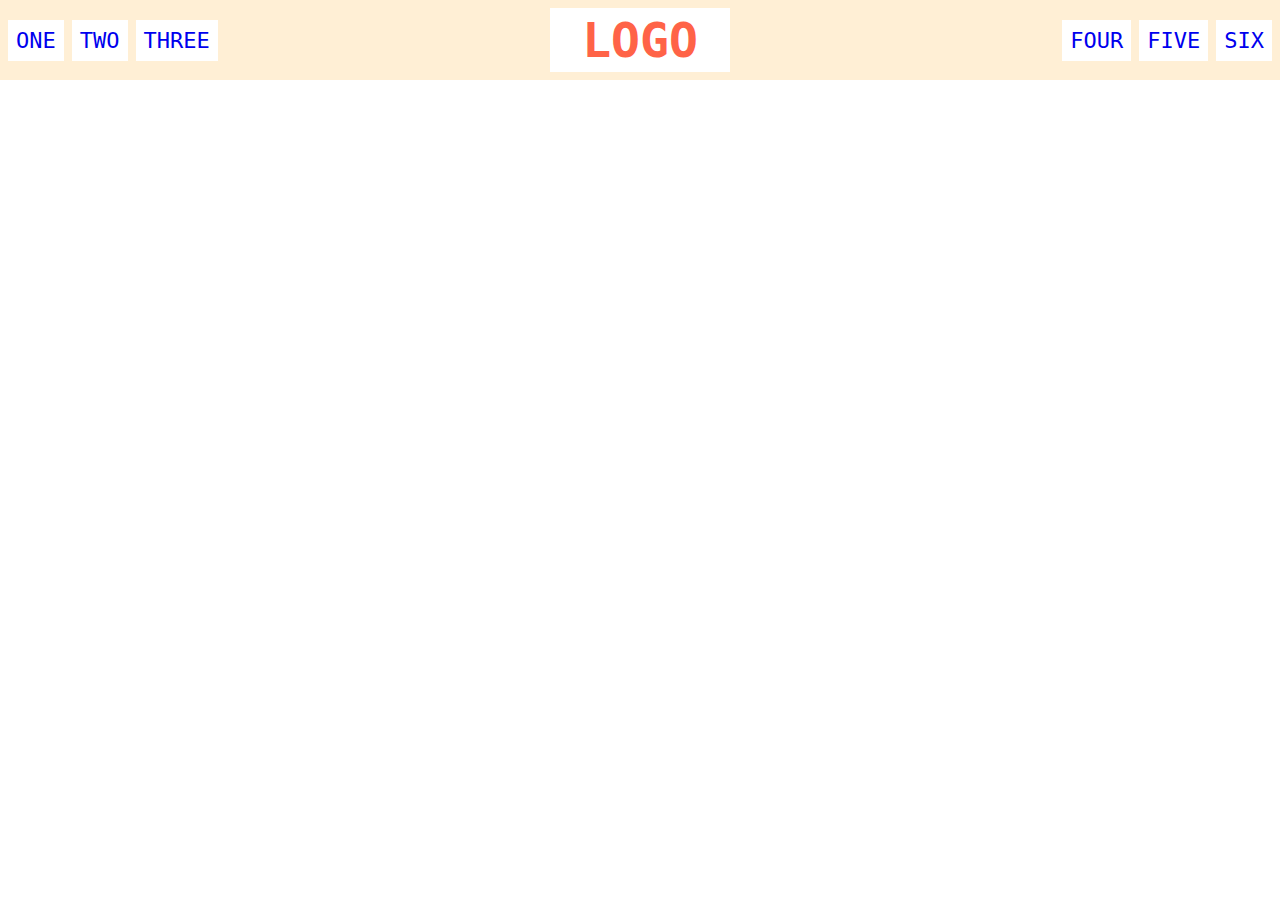
<file: flex/02-flex-header/index.html>
<!DOCTYPE html>
<html lang="en">
  <head>
    <meta charset="UTF-8" />
    <meta http-equiv="X-UA-Compatible" content="IE=edge" />
    <meta name="viewport" content="width=device-width, initial-scale=1.0" />
    <title>Flex Header</title>
    <link rel="stylesheet" href="style.css" />
  </head>
  <body>
    <div class="header">
      <div class="left-links">
        <ul>
          <li><a href="#">ONE</a></li>
          <li><a href="#">TWO</a></li>
          <li><a href="#">THREE</a></li>
        </ul>
      </div>
      <div class="logo">LOGO</div>
      <div class="right-links">
        <ul>
          <li><a href="#">FOUR</a></li>
          <li><a href="#">FIVE</a></li>
          <li><a href="#">SIX</a></li>
        </ul>
      </div>
    </div>
  </body>
</html>
</file>
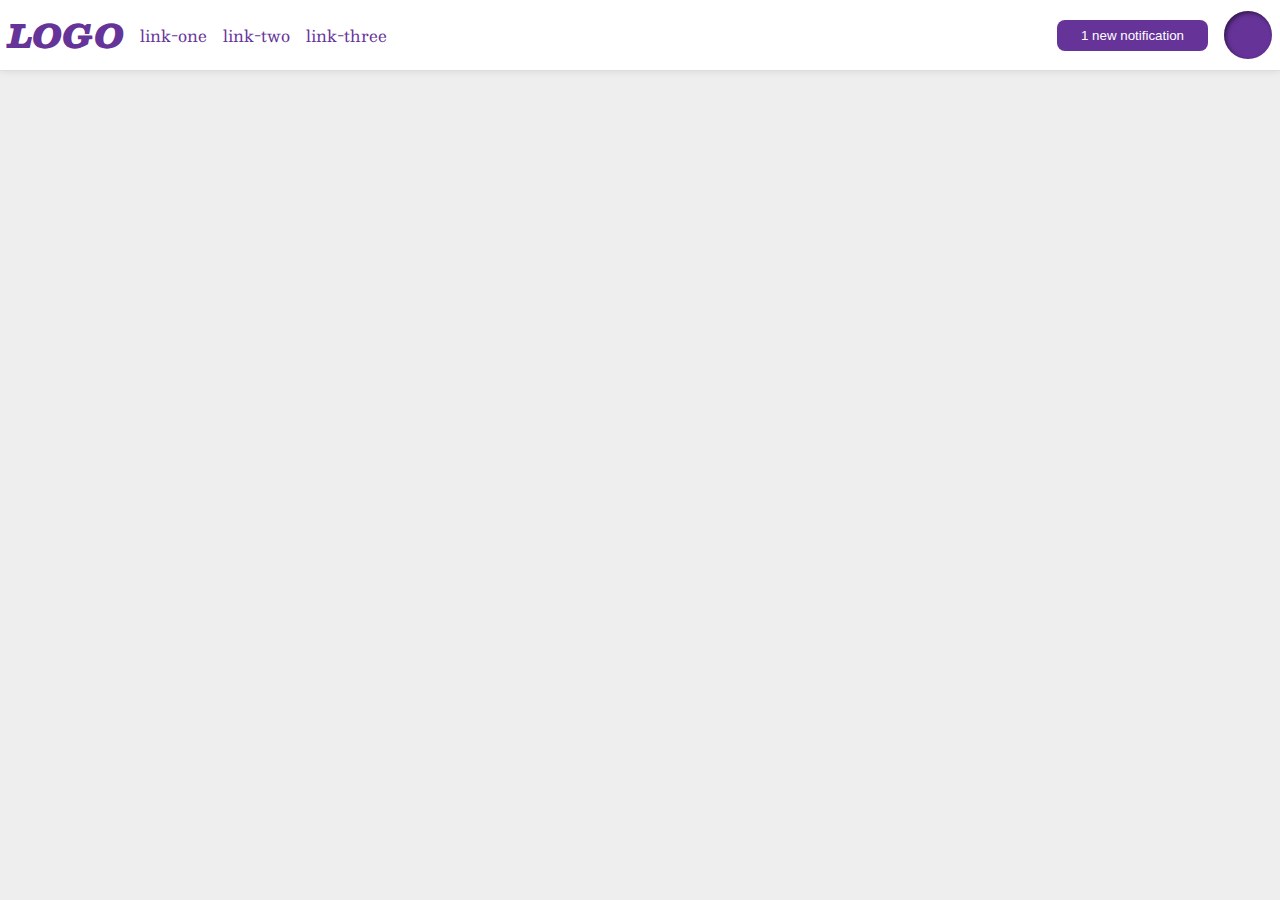
<file: flex/03-flex-header-2/index.html>
<!DOCTYPE html>
<html lang="en">
  <head>
    <meta charset="UTF-8" />
    <meta http-equiv="X-UA-Compatible" content="IE=edge" />
    <meta name="viewport" content="width=device-width, initial-scale=1.0" />
    <title>Flex Header 2</title>
    <link rel="stylesheet" href="style.css" />
  </head>
  <body>
    <div class="header">
      <div class="left">
        <div class="logo">LOGO</div>
        <ul class="links">
          <li><a href="https://google.com">link-one</a></li>
          <li><a href="https://google.com">link-two</a></li>
          <li><a href="https://google.com">link-three</a></li>
        </ul>
      </div>
      <div class="right">
        <button class="notifications">1 new notification</button>
        <div class="profile-image"></div>
      </div>
    </div>
  </body>
</html>
</file>
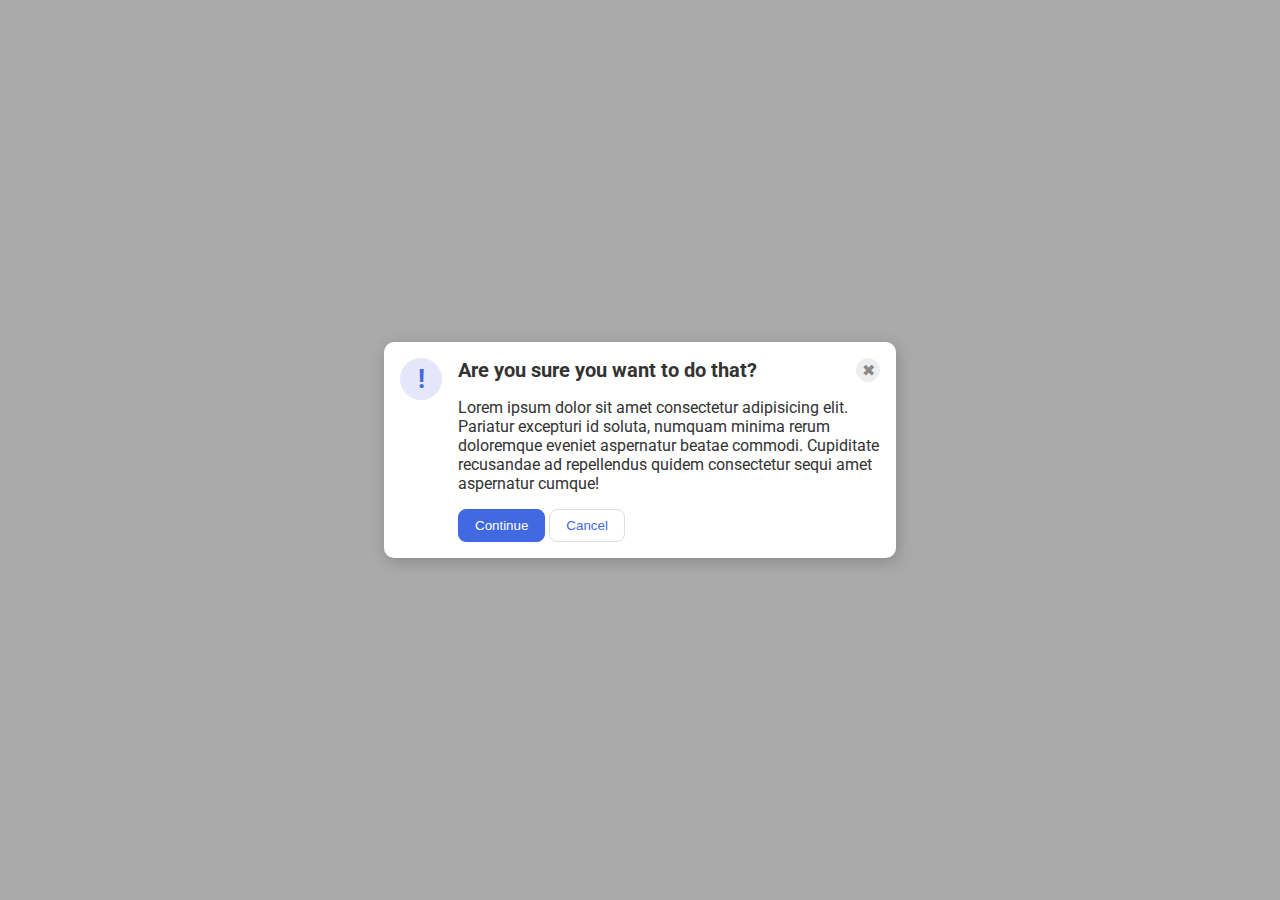
<file: flex/05-flex-modal/index.html>
<!DOCTYPE html>
<html lang="en">
  <head>
    <meta charset="UTF-8" />
    <meta http-equiv="X-UA-Compatible" content="IE=edge" />
    <meta name="viewport" content="width=device-width, initial-scale=1.0" />
    <link rel="stylesheet" href="style.css" />
    <title>Modal</title>
  </head>
  <body>
    <div class="modal">
      <div class="icon">!</div>

      <div class="right">
        <div class="header-button-container">
          <div class="header">Are you sure you want to do that?</div>
          <button class="close-button">✖</button>
        </div>
        <div class="text">
          Lorem ipsum dolor sit amet consectetur adipisicing elit. Pariatur
          excepturi id soluta, numquam minima rerum doloremque eveniet
          aspernatur beatae commodi. Cupiditate recusandae ad repellendus quidem
          consectetur sequi amet aspernatur cumque!
        </div>
        <div class="button-container">
          <button class="continue">Continue</button>
          <button class="cancel">Cancel</button>
        </div>
      </div>
    </div>
  </body>
</html>
</file>
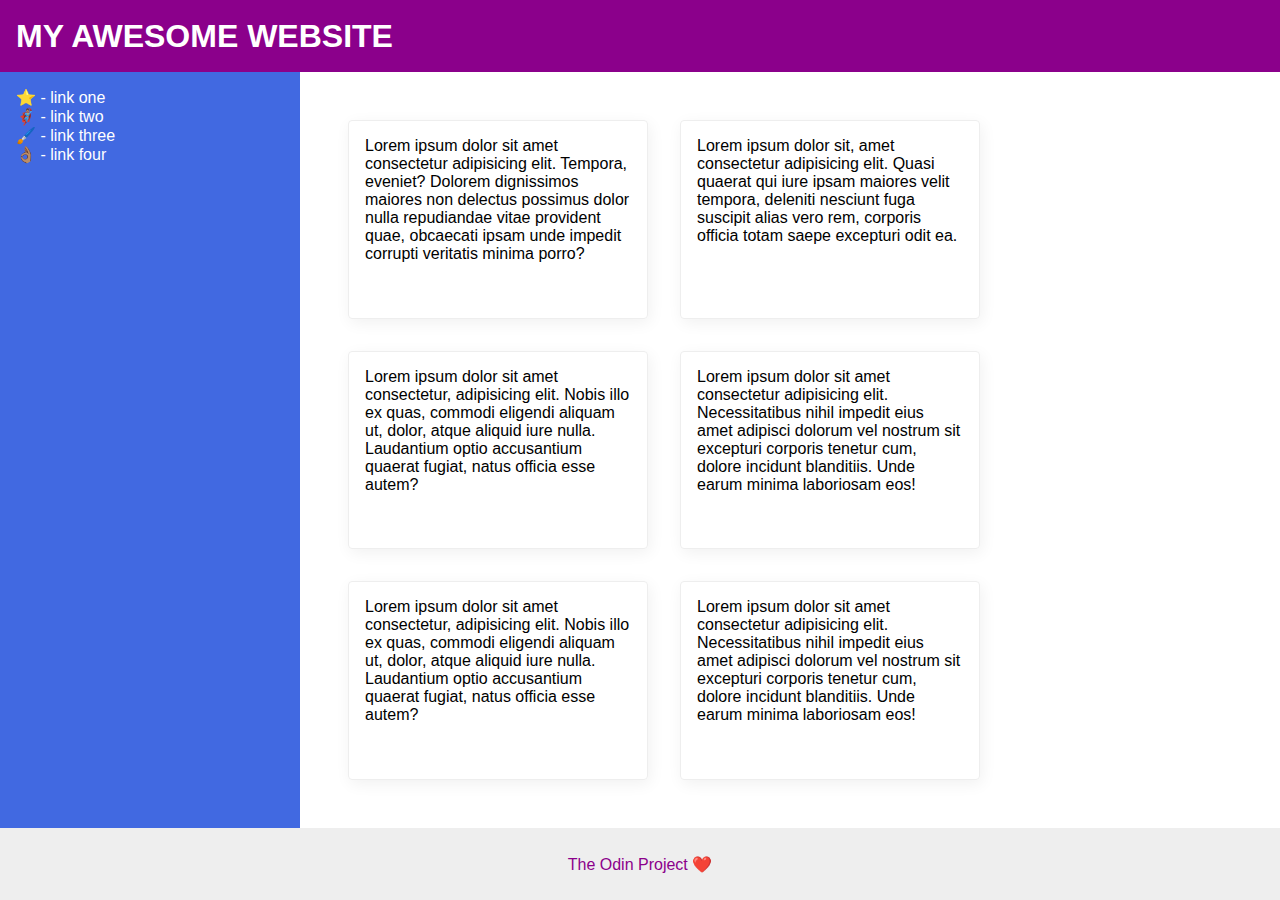
<file: flex/07-flex-layout-2/index.html>
<!DOCTYPE html>
<html lang="en">
  <head>
    <meta charset="UTF-8" />
    <meta http-equiv="X-UA-Compatible" content="IE=edge" />
    <meta name="viewport" content="width=device-width, initial-scale=1.0" />
    <title>The Holy Grail</title>
    <link rel="stylesheet" href="style.css" />
  </head>
  <body>
    <div class="header">MY AWESOME WEBSITE</div>

    <div class="content">
      <div class="sidebar">
        <ul>
          <li><a href="#">⭐ - link one</a></li>
          <li><a href="#">🦸🏽‍♂️ - link two</a></li>
          <li><a href="#">🖌️ - link three</a></li>
          <li><a href="#">👌🏽 - link four</a></li>
        </ul>
      </div>
      <div class="card-container">
        <div class="card">
          Lorem ipsum dolor sit amet consectetur adipisicing elit. Tempora,
          eveniet? Dolorem dignissimos maiores non delectus possimus dolor nulla
          repudiandae vitae provident quae, obcaecati ipsam unde impedit
          corrupti veritatis minima porro?
        </div>
        <div class="card">
          Lorem ipsum dolor sit, amet consectetur adipisicing elit. Quasi
          quaerat qui iure ipsam maiores velit tempora, deleniti nesciunt fuga
          suscipit alias vero rem, corporis officia totam saepe excepturi odit
          ea.
        </div>
        <div class="card">
          Lorem ipsum dolor sit amet consectetur, adipisicing elit. Nobis illo
          ex quas, commodi eligendi aliquam ut, dolor, atque aliquid iure nulla.
          Laudantium optio accusantium quaerat fugiat, natus officia esse autem?
        </div>
        <div class="card">
          Lorem ipsum dolor sit amet consectetur adipisicing elit.
          Necessitatibus nihil impedit eius amet adipisci dolorum vel nostrum
          sit excepturi corporis tenetur cum, dolore incidunt blanditiis. Unde
          earum minima laboriosam eos!
        </div>
        <div class="card">
          Lorem ipsum dolor sit amet consectetur, adipisicing elit. Nobis illo
          ex quas, commodi eligendi aliquam ut, dolor, atque aliquid iure nulla.
          Laudantium optio accusantium quaerat fugiat, natus officia esse autem?
        </div>
        <div class="card">
          Lorem ipsum dolor sit amet consectetur adipisicing elit.
          Necessitatibus nihil impedit eius amet adipisci dolorum vel nostrum
          sit excepturi corporis tenetur cum, dolore incidunt blanditiis. Unde
          earum minima laboriosam eos!
        </div>
      </div>
    </div>

    <div class="footer">The Odin Project ❤️</div>
  </body>
</html>
</file>
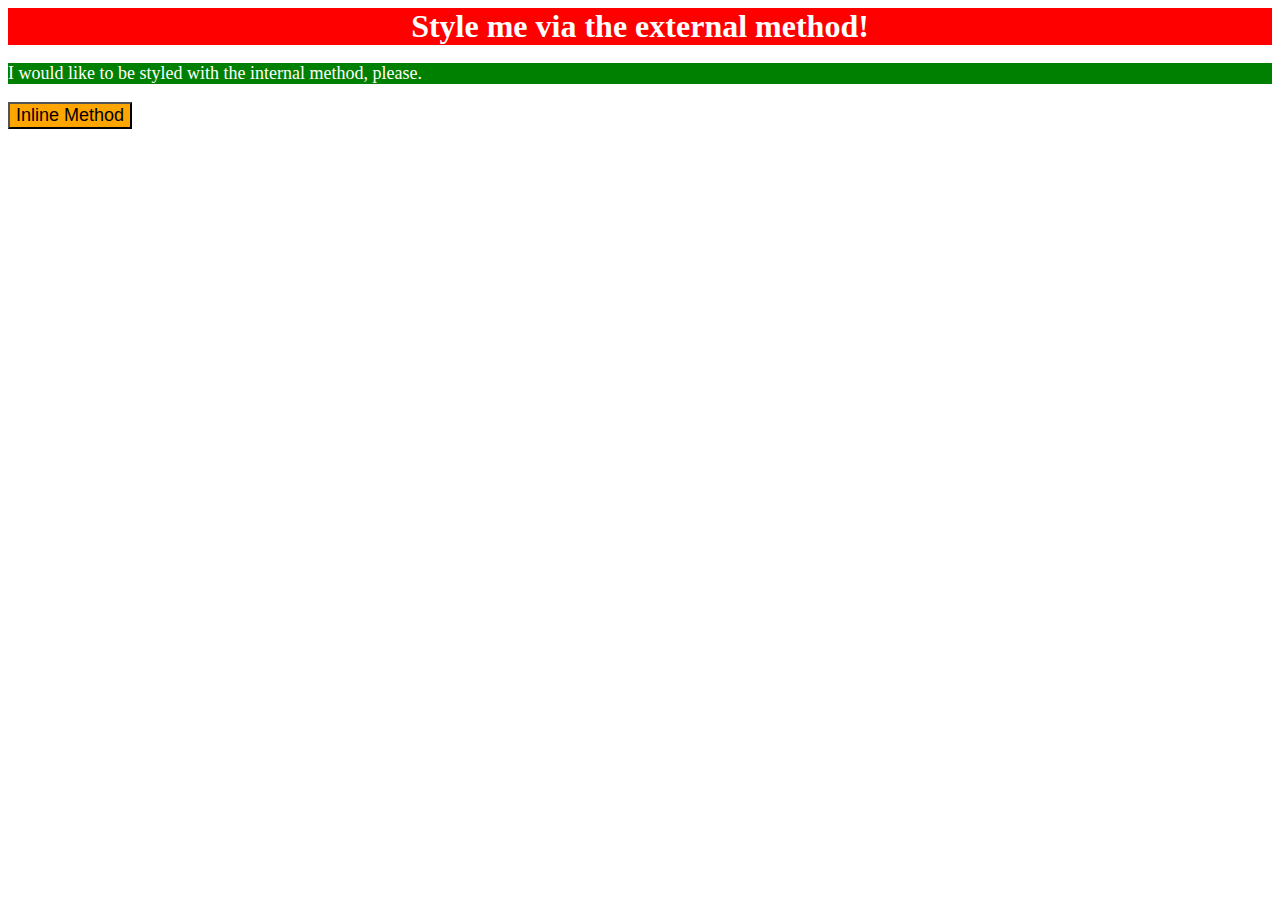
<file: foundations/01-css-methods/index.html>
<!DOCTYPE html>
<html lang="en">
  <head>
    <meta charset="UTF-8" />
    <meta http-equiv="X-UA-Compatible" content="IE=edge" />
    <meta name="viewport" content="width=device-width, initial-scale=1.0" />
    <title>Methods for Adding CSS</title>
    <link rel="stylesheet" href="style.css" />
  </head>
  <body>
    <div>Style me via the external method!</div>
    <p>I would like to be styled with the internal method, please.</p>
    <button>Inline Method</button>
  </body>
</html>
</file>
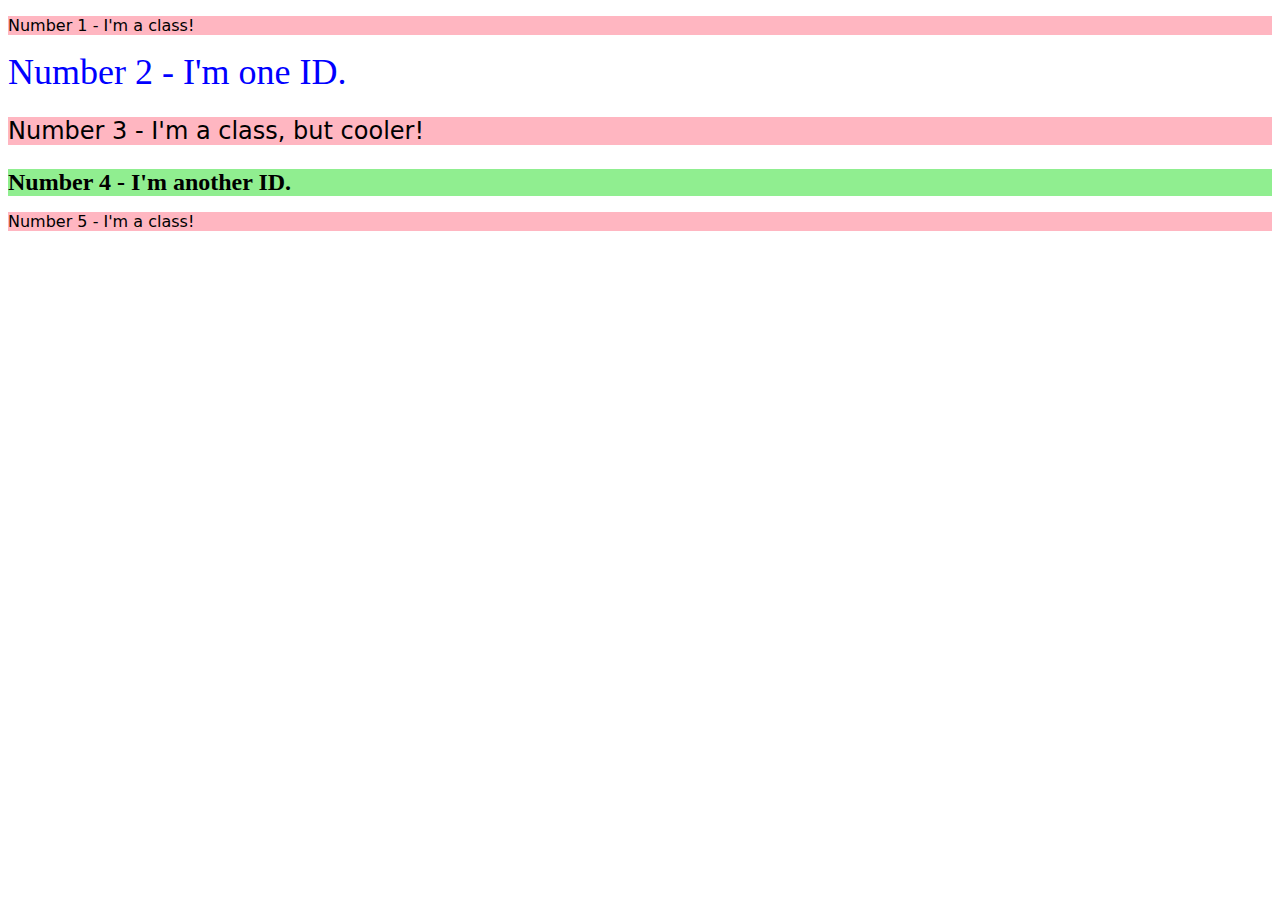
<file: foundations/02-class-id-selectors/index.html>
<!DOCTYPE html>
<html lang="en">
  <head>
    <meta charset="UTF-8" />
    <meta http-equiv="X-UA-Compatible" content="IE=edge" />
    <meta name="viewport" content="width=device-width, initial-scale=1.0" />
    <title>Class and ID Selectors</title>
    <link rel="stylesheet" href="style.css" />
  </head>
  <body>
    <p class="odd">Number 1 - I'm a class!</p>
    <div id="second">Number 2 - I'm one ID.</div>
    <p class="odd" id="third">Number 3 - I'm a class, but cooler!</p>
    <div id="fourth">Number 4 - I'm another ID.</div>
    <p class="odd">Number 5 - I'm a class!</p>
  </body>
</html>
</file>
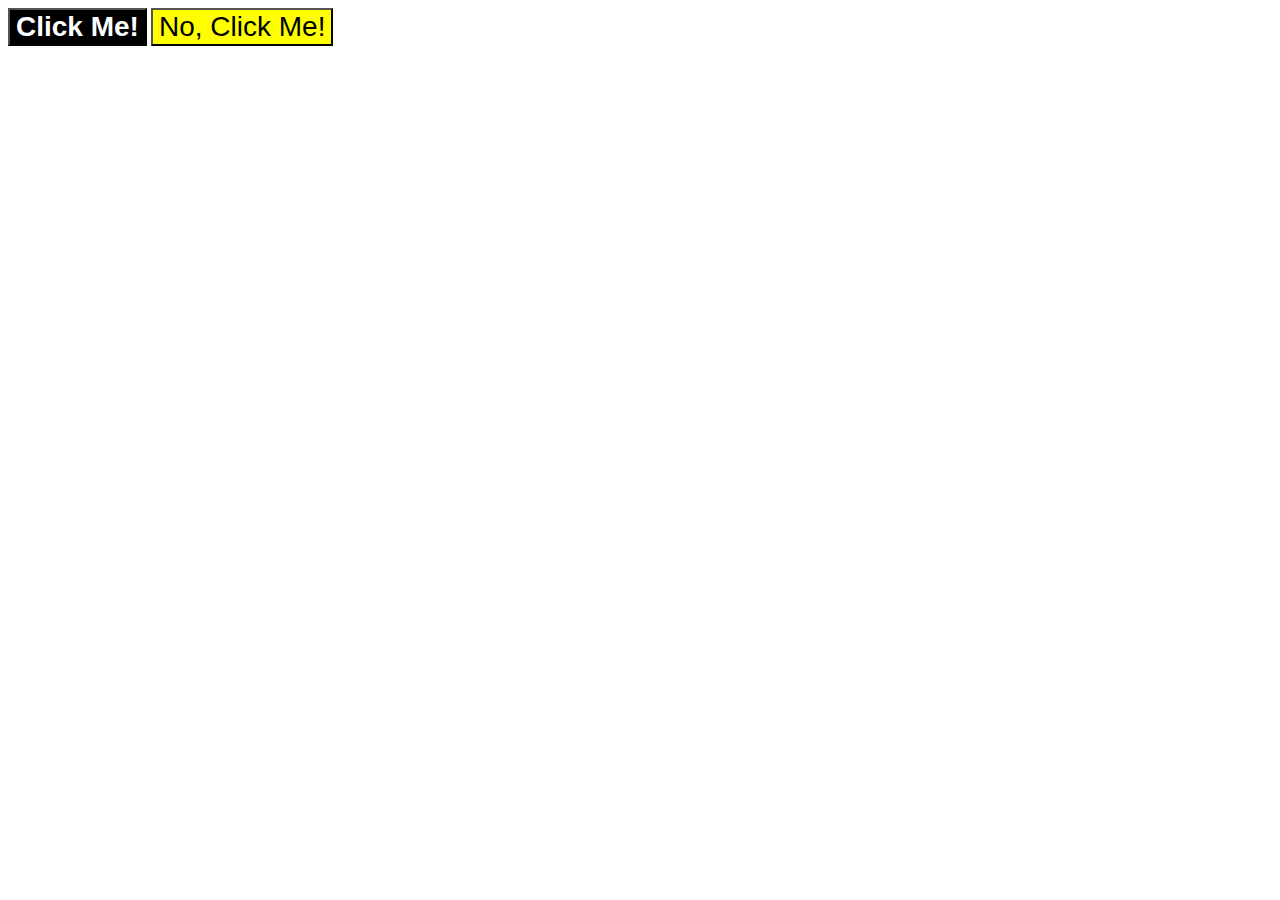
<file: foundations/03-grouping-selectors/index.html>
<!DOCTYPE html>
<html lang="en">
  <head>
    <meta charset="UTF-8" />
    <meta http-equiv="X-UA-Compatible" content="IE=edge" />
    <meta name="viewport" content="width=device-width, initial-scale=1.0" />
    <title>Grouping Selectors</title>
    <link rel="stylesheet" href="style.css" />
  </head>
  <body>
    <button class="left union">Click Me!</button>
    <button class="right union">No, Click Me!</button>
  </body>
</html>
</file>
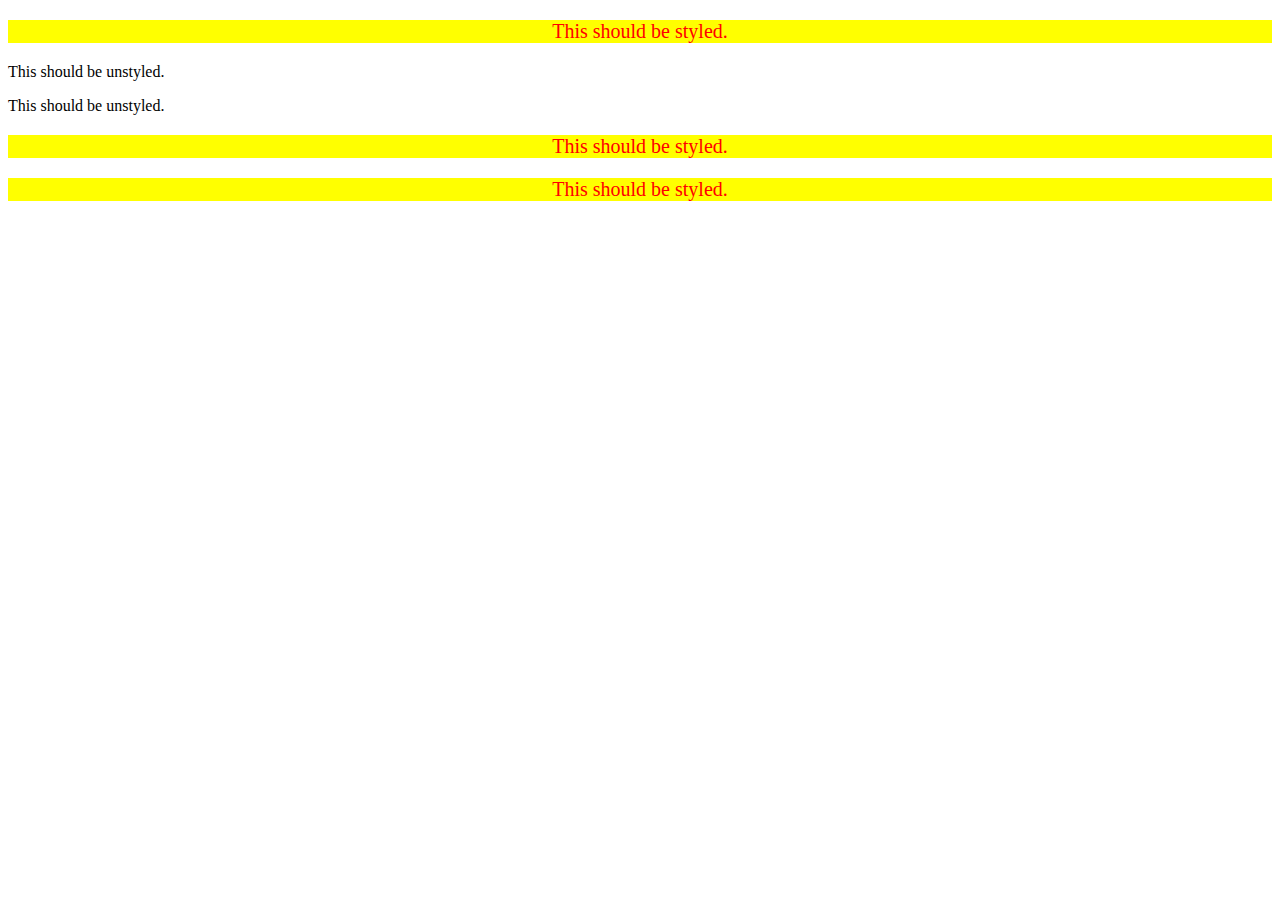
<file: foundations/05-descendant-combinator/index.html>
<!DOCTYPE html>
<html lang="en">
  <head>
    <meta charset="UTF-8" />
    <meta http-equiv="X-UA-Compatible" content="IE=edge" />
    <meta name="viewport" content="width=device-width, initial-scale=1.0" />
    <title>Descendant Combinator</title>
    <link rel="stylesheet" href="style.css" />
  </head>
  <body>
    <div class="container">
      <p class="text">This should be styled.</p>
    </div>
    <p class="text">This should be unstyled.</p>
    <p class="text">This should be unstyled.</p>
    <div class="container">
      <p class="text">This should be styled.</p>
      <p class="text">This should be styled.</p>
    </div>
  </body>
</html>
</file>
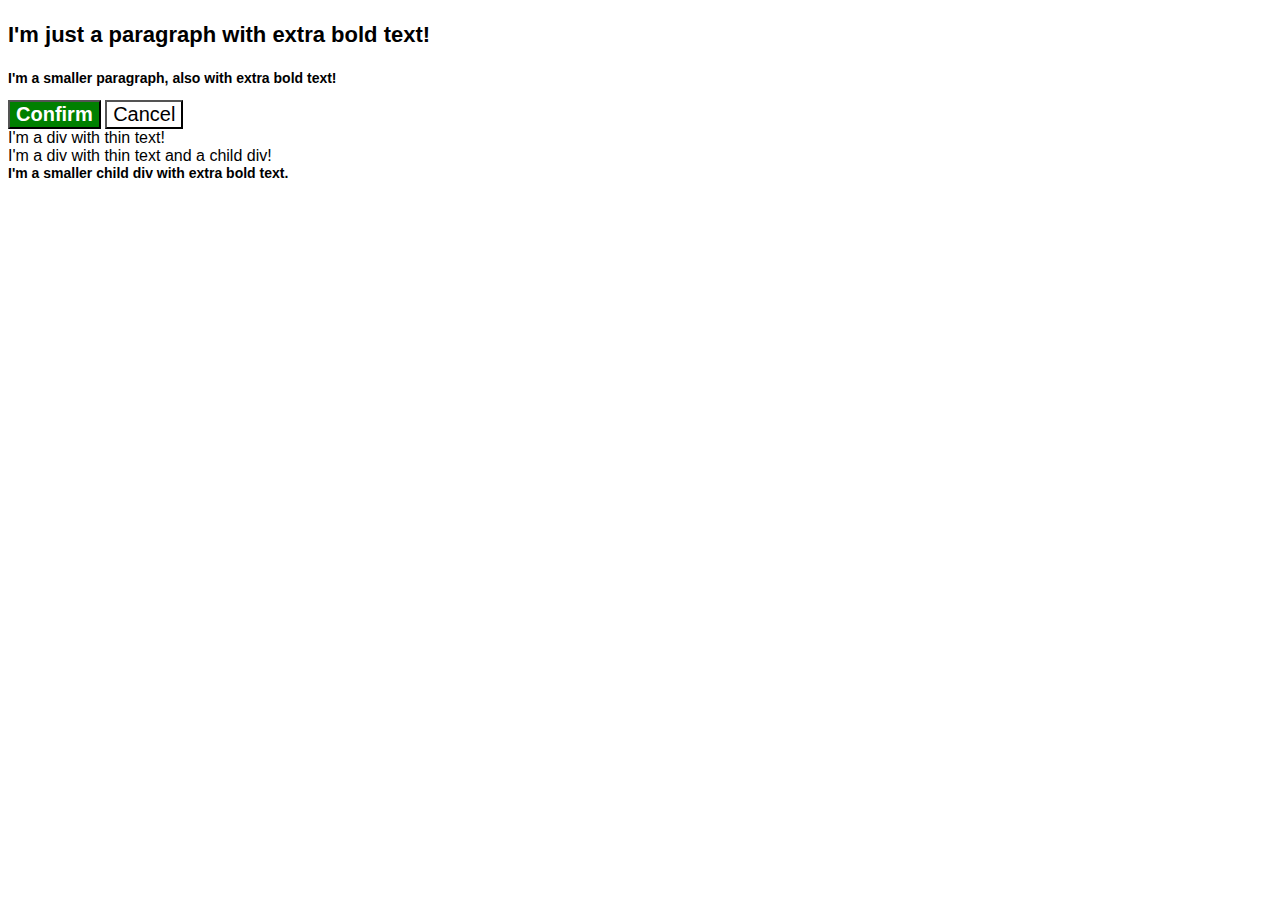
<file: foundations/06-cascade-fix/index.html>
<!DOCTYPE html>
<html lang="en">
  <head>
    <meta charset="UTF-8" />
    <meta http-equiv="X-UA-Compatible" content="IE=edge" />
    <meta name="viewport" content="width=device-width, initial-scale=1.0" />
    <title>Fix the Cascade</title>
    <link rel="stylesheet" href="style.css" />
  </head>
  <body>
    <p class="para">I'm just a paragraph with extra bold text!</p>
    <p class="para small-para">
      I'm a smaller paragraph, also with extra bold text!
    </p>

    <button id="confirm-button" class="button confirm">Confirm</button>
    <button id="cancel-button" class="button cancel">Cancel</button>

    <div class="text">I'm a div with thin text!</div>
    <div class="text">
      I'm a div with thin text and a child div!
      <div class="text child">
        I'm a smaller child div with extra bold text.
      </div>
    </div>
  </body>
</html>
</file>
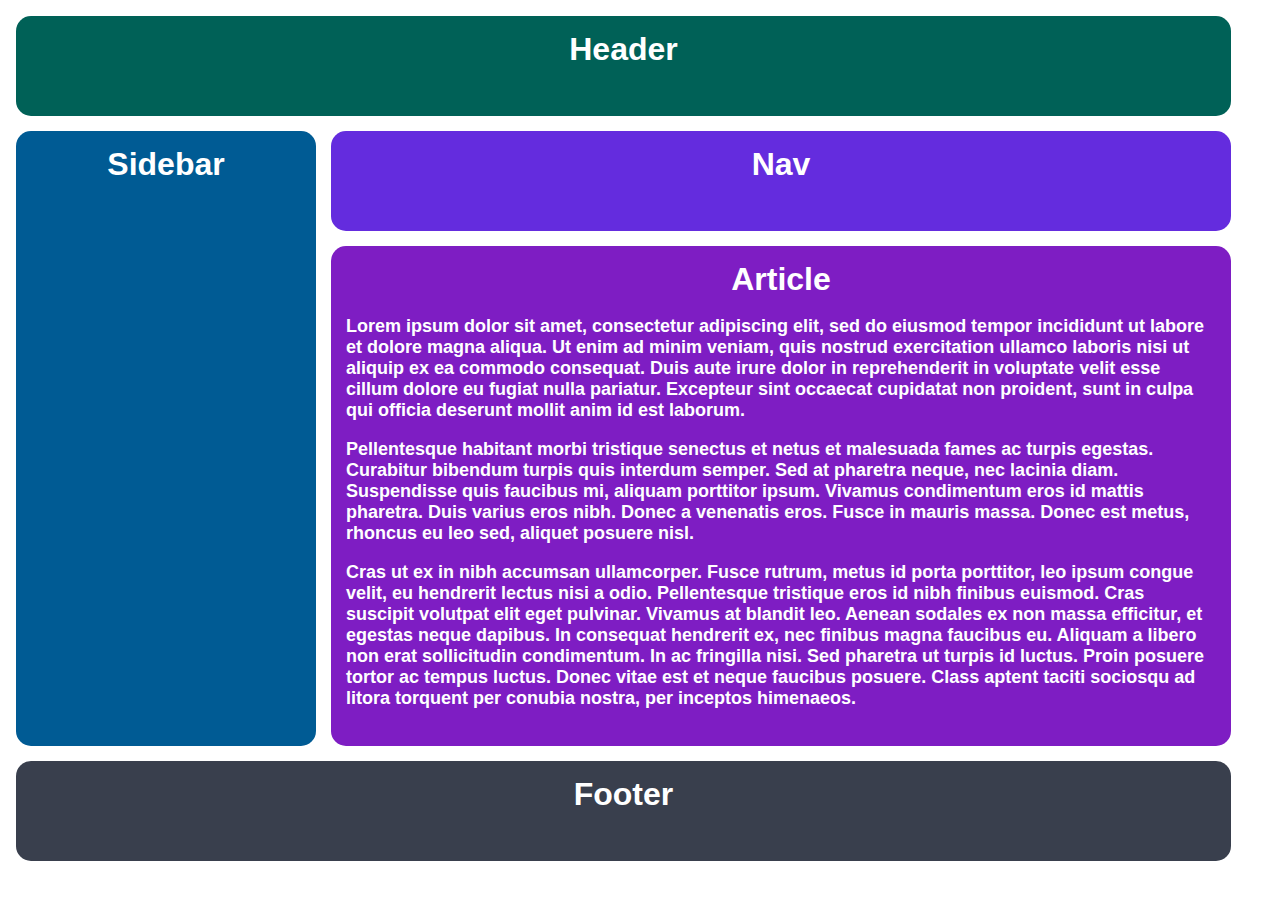
<file: grid/01-grid-layout-1/index.html>
<!DOCTYPE html>
<html lang="en">
    <head>
        <meta charset="UTF-8" />
        <meta http-equiv="X-UA-Compatible" content="IE=edge" />
        <meta name="viewport" content="width=device-width, initial-scale=1.0" />
        <title>The Holy Grail</title>
        <link rel="stylesheet" href="style.css" />
    </head>
    <body>
        <div class="container">
            <div class="header">Header</div>
            <div class="sidebar">Sidebar</div>
            <div class="nav">Nav</div>
            <div class="article">
                Article
                <p>
                    Lorem ipsum dolor sit amet, consectetur adipiscing elit, sed
                    do eiusmod tempor incididunt ut labore et dolore magna
                    aliqua. Ut enim ad minim veniam, quis nostrud exercitation
                    ullamco laboris nisi ut aliquip ex ea commodo consequat.
                    Duis aute irure dolor in reprehenderit in voluptate velit
                    esse cillum dolore eu fugiat nulla pariatur. Excepteur sint
                    occaecat cupidatat non proident, sunt in culpa qui officia
                    deserunt mollit anim id est laborum.
                </p>
                <p>
                    Pellentesque habitant morbi tristique senectus et netus et
                    malesuada fames ac turpis egestas. Curabitur bibendum turpis
                    quis interdum semper. Sed at pharetra neque, nec lacinia
                    diam. Suspendisse quis faucibus mi, aliquam porttitor ipsum.
                    Vivamus condimentum eros id mattis pharetra. Duis varius
                    eros nibh. Donec a venenatis eros. Fusce in mauris massa.
                    Donec est metus, rhoncus eu leo sed, aliquet posuere nisl.
                </p>
                <p>
                    Cras ut ex in nibh accumsan ullamcorper. Fusce rutrum, metus
                    id porta porttitor, leo ipsum congue velit, eu hendrerit
                    lectus nisi a odio. Pellentesque tristique eros id nibh
                    finibus euismod. Cras suscipit volutpat elit eget pulvinar.
                    Vivamus at blandit leo. Aenean sodales ex non massa
                    efficitur, et egestas neque dapibus. In consequat hendrerit
                    ex, nec finibus magna faucibus eu. Aliquam a libero non erat
                    sollicitudin condimentum. In ac fringilla nisi. Sed pharetra
                    ut turpis id luctus. Proin posuere tortor ac tempus luctus.
                    Donec vitae est et neque faucibus posuere. Class aptent
                    taciti sociosqu ad litora torquent per conubia nostra, per
                    inceptos himenaeos.
                </p>
            </div>
            <div class="footer">Footer</div>
        </div>
    </body>
</html>
</file>
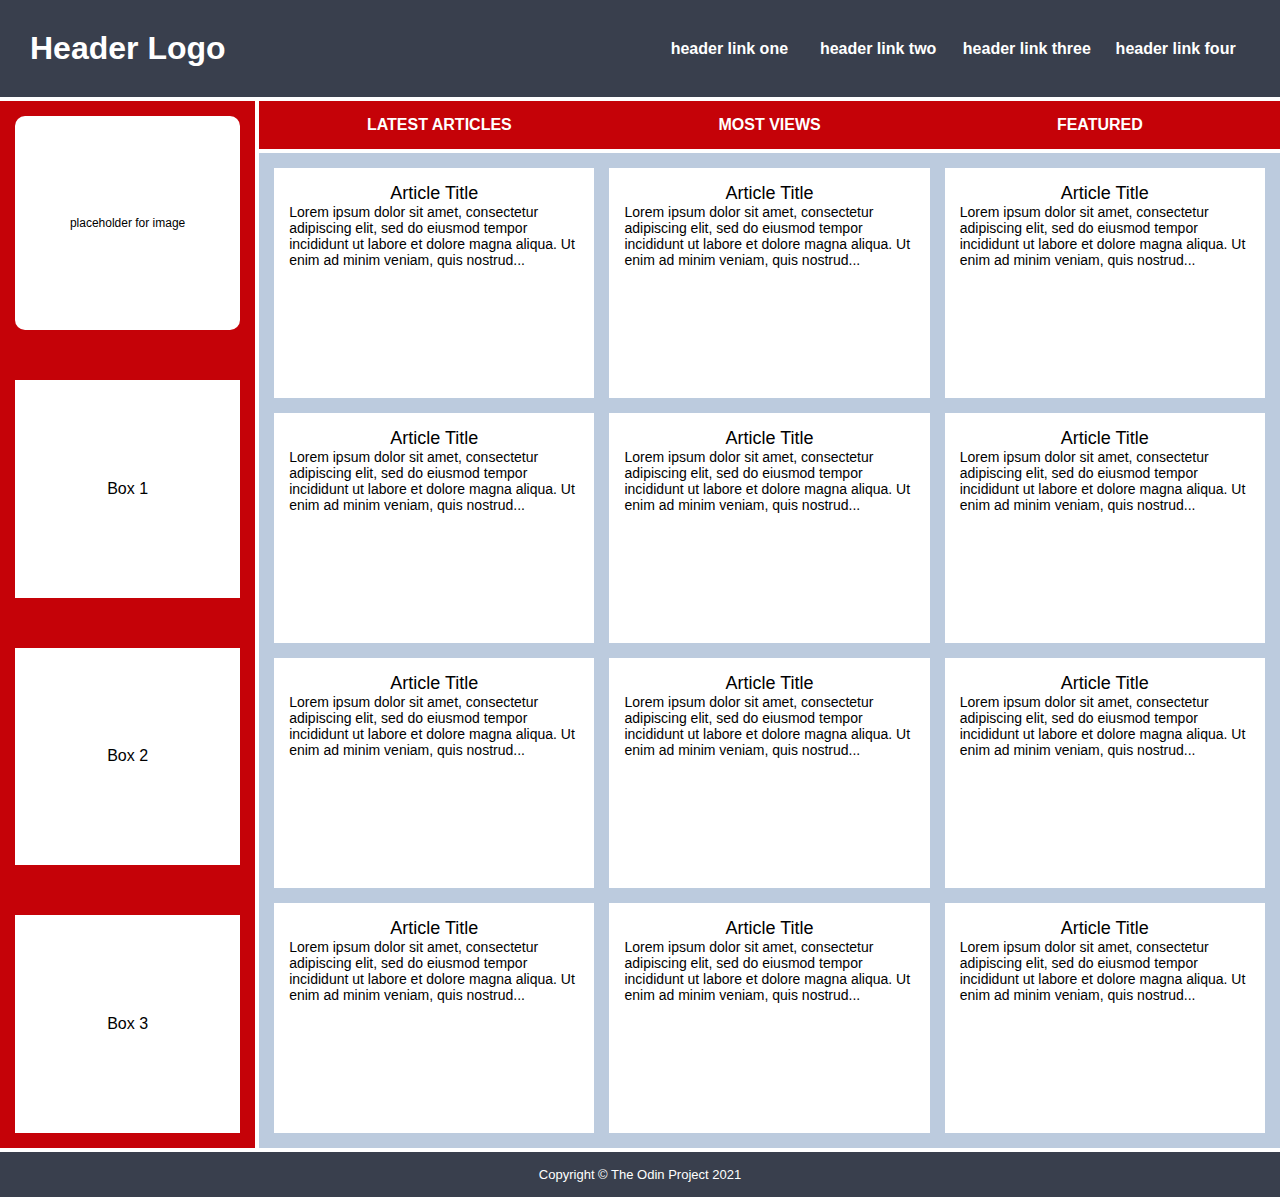
<file: grid/03-grid-layout-3/index.html>
<!DOCTYPE html>
<html lang="en">
    <head>
        <meta charset="UTF-8" />
        <meta http-equiv="X-UA-Compatible" content="IE=edge" />
        <meta name="viewport" content="width=device-width, initial-scale=1.0" />
        <title>Holy Grail Mockup</title>
        <link rel="stylesheet" href="style.css" />
    </head>
    <body>
        <div class="container">
            <div class="header">
                <div class="logo">Header Logo</div>
                <div class="menu">
                    <ul>
                        <li>header link one</li>
                        <li>header link two</li>
                        <li>header link three</li>
                        <li>header link four</li>
                    </ul>
                </div>
            </div>

            <div class="sidebar">
                <div class="photo">
                    <p>placeholder for image</p>
                </div>
                <div class="side-content">Box 1</div>
                <div class="side-content">Box 2</div>
                <div class="side-content">Box 3</div>
            </div>

            <div class="nav">
                <ul>
                    <li>Latest Articles</li>
                    <li>Most Views</li>
                    <li>Featured</li>
                </ul>
            </div>

            <div class="article">
                <div class="card">
                    <p class="title">Article Title</p>
                    <p>
                        Lorem ipsum dolor sit amet, consectetur adipiscing elit,
                        sed do eiusmod tempor incididunt ut labore et dolore
                        magna aliqua. Ut enim ad minim veniam, quis nostrud...
                    </p>
                </div>
                <div class="card">
                    <p class="title">Article Title</p>
                    <p>
                        Lorem ipsum dolor sit amet, consectetur adipiscing elit,
                        sed do eiusmod tempor incididunt ut labore et dolore
                        magna aliqua. Ut enim ad minim veniam, quis nostrud...
                    </p>
                </div>
                <div class="card">
                    <p class="title">Article Title</p>
                    <p>
                        Lorem ipsum dolor sit amet, consectetur adipiscing elit,
                        sed do eiusmod tempor incididunt ut labore et dolore
                        magna aliqua. Ut enim ad minim veniam, quis nostrud...
                    </p>
                </div>
                <div class="card">
                    <p class="title">Article Title</p>
                    <p>
                        Lorem ipsum dolor sit amet, consectetur adipiscing elit,
                        sed do eiusmod tempor incididunt ut labore et dolore
                        magna aliqua. Ut enim ad minim veniam, quis nostrud...
                    </p>
                </div>
                <div class="card">
                    <p class="title">Article Title</p>
                    <p>
                        Lorem ipsum dolor sit amet, consectetur adipiscing elit,
                        sed do eiusmod tempor incididunt ut labore et dolore
                        magna aliqua. Ut enim ad minim veniam, quis nostrud...
                    </p>
                </div>
                <div class="card">
                    <p class="title">Article Title</p>
                    <p>
                        Lorem ipsum dolor sit amet, consectetur adipiscing elit,
                        sed do eiusmod tempor incididunt ut labore et dolore
                        magna aliqua. Ut enim ad minim veniam, quis nostrud...
                    </p>
                </div>
                <div class="card">
                    <p class="title">Article Title</p>
                    <p>
                        Lorem ipsum dolor sit amet, consectetur adipiscing elit,
                        sed do eiusmod tempor incididunt ut labore et dolore
                        magna aliqua. Ut enim ad minim veniam, quis nostrud...
                    </p>
                </div>
                <div class="card">
                    <p class="title">Article Title</p>
                    <p>
                        Lorem ipsum dolor sit amet, consectetur adipiscing elit,
                        sed do eiusmod tempor incididunt ut labore et dolore
                        magna aliqua. Ut enim ad minim veniam, quis nostrud...
                    </p>
                </div>
                <div class="card">
                    <p class="title">Article Title</p>
                    <p>
                        Lorem ipsum dolor sit amet, consectetur adipiscing elit,
                        sed do eiusmod tempor incididunt ut labore et dolore
                        magna aliqua. Ut enim ad minim veniam, quis nostrud...
                    </p>
                </div>
                <div class="card">
                    <p class="title">Article Title</p>
                    <p>
                        Lorem ipsum dolor sit amet, consectetur adipiscing elit,
                        sed do eiusmod tempor incididunt ut labore et dolore
                        magna aliqua. Ut enim ad minim veniam, quis nostrud...
                    </p>
                </div>
                <div class="card">
                    <p class="title">Article Title</p>
                    <p>
                        Lorem ipsum dolor sit amet, consectetur adipiscing elit,
                        sed do eiusmod tempor incididunt ut labore et dolore
                        magna aliqua. Ut enim ad minim veniam, quis nostrud...
                    </p>
                </div>
                <div class="card">
                    <p class="title">Article Title</p>
                    <p>
                        Lorem ipsum dolor sit amet, consectetur adipiscing elit,
                        sed do eiusmod tempor incididunt ut labore et dolore
                        magna aliqua. Ut enim ad minim veniam, quis nostrud...
                    </p>
                </div>
            </div>

            <div class="footer">
                <p>Copyright © The Odin Project 2021</p>
            </div>
        </div>
    </body>
</html>
</file>
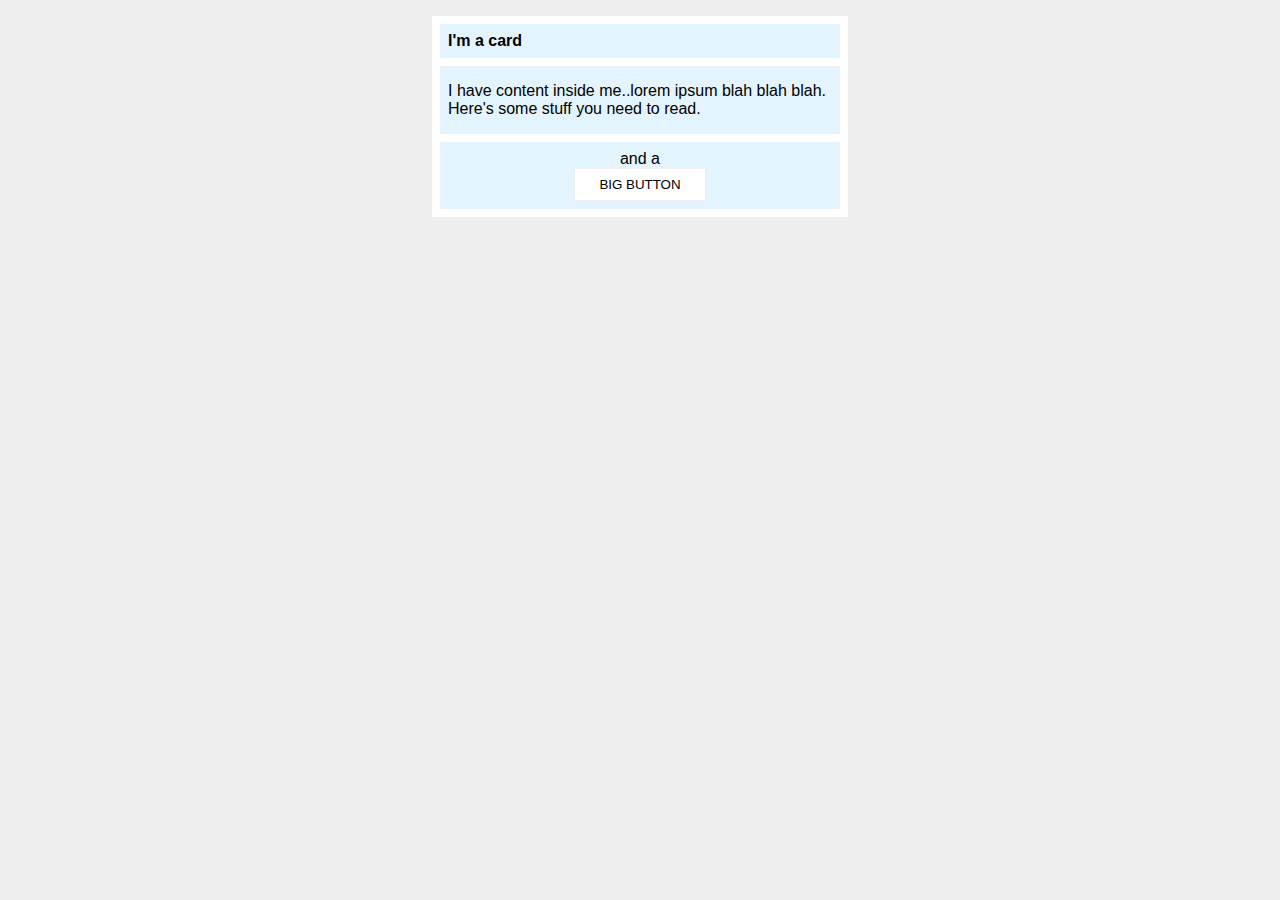
<file: margin-and-padding/02-margin-and-padding-2/index.html>
<!DOCTYPE html>
<html lang="en">
  <head>
    <meta charset="UTF-8" />
    <meta http-equiv="X-UA-Compatible" content="IE=edge" />
    <meta name="viewport" content="width=device-width, initial-scale=1.0" />
    <title>Margin and Padding exercise 2</title>
    <link rel="stylesheet" href="style.css" />
  </head>
  <body>
    <div class="card">
      <h1 class="title">I'm a card</h1>
      <div class="content">
        I have content inside me..lorem ipsum blah blah blah. Here's some stuff
        you need to read.
      </div>
      <div class="button-container">and a <button>BIG BUTTON</button></div>
    </div>
  </body>
</html>
</file>
<file: flex/02-flex-header/style.css>
* {
  margin: 0;
  padding: 0;
  box-sizing: border-box;
}

.header {
  font-family: monospace;
  background: papayawhip;
  display: flex;
  justify-content: space-between;
  align-items: center;
  padding: 8px;
}

.logo {
  font-size: 48px;
  font-weight: 900;
  color: tomato;
  background: white;
  padding: 4px 32px;
}

ul {
  /* this removes the dots on the list items*/
  list-style-type: none;
}

a {
  font-size: 22px;
  background: white;
  padding: 8px;
  /* this removes the line under the links */
  text-decoration: none;
}

.left-links > ul,
.right-links > ul {
  display: flex;
  gap: 8px;
}
</file>
<file: flex/03-flex-header-2/style.css>
/* this is some magical font-importing.  
you'll learn about it later. */
@import url("https://fonts.googleapis.com/css2?family=Besley:ital,wght@0,400;1,900&display=swap");

body {
  margin: 0;
  background: #eee;
  font-family: Besley, serif;
}

.header {
  background: white;
  border-bottom: 1px solid #ddd;
  box-shadow: 0 0 8px rgba(0, 0, 0, 0.1);
  display: flex;
  justify-content: space-between;
  padding: 8px;
}

.profile-image {
  background: rebeccapurple;
  box-shadow: inset 2px 2px 4px rgba(0, 0, 0, 0.5);
  border-radius: 50%;
  width: 48px;
  height: 48px;
}

.logo {
  color: rebeccapurple;
  font-size: 32px;
  font-weight: 900;
  font-style: italic;
}

button {
  border: none;
  border-radius: 8px;
  background: rebeccapurple;
  color: white;
  padding: 8px 24px;
}

a {
  /* this removes the line under our links */
  text-decoration: none;
  color: rebeccapurple;
}

ul {
  margin: 0;
  padding: 0;
  list-style-type: none;
  display: flex;
  justify-content: space-around;
  gap: 16px;
}

.left,
.right {
  display: flex;
  align-items: center;
  gap: 16px;
}
</file>
<file: flex/05-flex-modal/style.css>
@import url("https://fonts.googleapis.com/css2?family=Roboto:wght@400;700&display=swap");

html,
body {
  height: 100%;
}

body {
  font-family: Roboto, sans-serif;
  margin: 0;
  background: #aaa;
  color: #333;
  /* I'll give you this one for free lol */
  display: flex;
  align-items: center;
  justify-content: center;
}

.modal {
  background: white;
  width: 480px;
  border-radius: 10px;
  box-shadow: 2px 4px 16px rgba(0, 0, 0, 0.2);
}

.icon {
  color: royalblue;
  font-size: 26px;
  font-weight: 700;
  background: lavender;
  width: 42px;
  height: 42px;
  border-radius: 50%;
  display: flex;
  align-items: center;
  justify-content: center;
}

.close-button {
  background: #eee;
  border-radius: 50%;
  color: #888;
  font-weight: 400;
  font-size: 16px;
  height: 24px;
  width: 24px;
  display: flex;
  align-items: center;
  justify-content: center;
  border: 1px solid #eee;
  padding: 0;
}

button {
  cursor: pointer;
  padding: 8px 16px;
  border-radius: 8px;
}

button.continue {
  background: royalblue;
  border: 1px solid royalblue;
  color: white;
}

button.cancel {
  background: white;
  border: 1px solid #ddd;
  color: royalblue;
}

.modal {
  display: flex;
  padding: 16px;
  gap: 16px;
}

.icon {
  flex-shrink: 0;
}

.header-button-container {
  display: flex;
  justify-content: space-between;
}

.header {
  font-weight: bold;
  font-size: 20px;
}

.right {
  display: flex;
  flex-direction: column;
  gap: 16px;
}
</file>
<file: flex/07-flex-layout-2/style.css>
body {
  font-family: -apple-system, BlinkMacSystemFont, "Segoe UI", Roboto, Oxygen,
    Ubuntu, Cantarell, "Open Sans", "Helvetica Neue", sans-serif;
  margin: 0;
  min-height: 100vh;
}

.header {
  height: 72px;
  background: darkmagenta;
  color: white;
}

.footer {
  height: 72px;
  background: #eee;
  color: darkmagenta;
}

.sidebar {
  width: 300px;
  background: royalblue;
  box-sizing: border-box;
}

.card {
  border: 1px solid #eee;
  box-shadow: 2px 4px 16px rgba(0, 0, 0, 0.06);
  border-radius: 4px;
}

/* Reset CSS */
* {
  margin: 0;
  padding: 0;
  box-sizing: border-box;
}

body {
  display: flex;
  flex-direction: column;
  justify-content: space-between;
}

.header {
  font-size: 32px;
  font-weight: 900;
  display: flex;
  align-items: center;
  padding: 16px;
}

.footer {
  display: flex;
  align-items: center;
  justify-content: center;
}

.content {
  display: flex;
  flex: 1;
}

.sidebar {
  min-width: 300px;
  padding: 16px;
}

ul {
  list-style-type: none;
}

a {
  text-decoration: none;
  color: white;
}

.card-container {
  display: flex;
  flex-wrap: wrap;
  gap: 32px;
  padding: 48px;
}

.card {
  padding: 16px;
  width: 300px;
}
</file>
<file: foundations/01-css-methods/style.css>
div {
  background-color: red;
  color: white;
  font-size: 32px;
  text-align: center;
  font-weight: bold;
}

p {
  background-color: green;
  color: white;
  font-size: 18px;
}

button {
  background-color: orange;
  font-size: 18px;
}
</file>
<file: foundations/02-class-id-selectors/style.css>
.odd {
  background-color: lightpink;
  font-family: "Verdana", "DejaVu Sans", "sans-serif";
}

#second {
  color: blue;
  font-size: 36px;
}

#third {
  font-size: 24px;
}

#fourth {
  background-color: lightgreen;
  font-size: 24px;
  font-weight: bold;
}
/* 
* **All odd numbered elements**: a light red/pink background, and a list of fonts containing `Verdana` and `DejaVu Sans` with `sans-serif` as a fallback
* **The second element**: blue text and a font size of 36px
* **The third element**: in addition to the styles for all odd numbered elements, add a font size of 24px
* **The fourth element**: a light green background, a font size of 24px, and bold
*/
</file>
<file: foundations/03-grouping-selectors/style.css>
.left {
  background-color: black;
  color: white;
  font-weight: bold;
}

.right {
  background-color: yellow;
}

.union {
  font-size: 28px;
  font-family: "Helvetica", "Times New Roman", "sans-serif";
}

/* 
* **The first element**: a black background, white text color, and a bold font weight
* **The second element**: a yellow background
* **Both elements**: a font size of 28px and a list of fonts containing `Helvetica` and `Times New Roman`, with `sans-serif` as a fallback 
*/
</file>
<file: foundations/05-descendant-combinator/style.css>
.container .text {
  background-color: yellow;
  color: red;
  font-size: 20px;
  text-align: center;
}
</file>
<file: foundations/06-cascade-fix/style.css>
body {
  font-family: Arial, Helvetica, sans-serif;
}

.para,
.small-para {
  color: hsl(0, 0%, 0%);
  font-weight: 800;
}

.para {
  font-size: 22px;
}

.small-para {
  font-size: 14px;
  font-weight: 800;
}

.button.confirm {
  background: green;
  color: white;
  font-weight: bold;
}

.button {
  background-color: rgb(255, 255, 255);
  color: rgb(0, 0, 0);
  font-size: 20px;
}

/* div.text {
  color: rgb(0, 0, 0);
  font-size: 22px;
  font-weight: 100;
}

*/
div .child {
  color: rgb(0, 0, 0);
  font-weight: 800;
  font-size: 14px;
}
</file>
<file: grid/01-grid-layout-1/style.css>
body,
html {
    height: 100%;
    margin: 0;
}

.container {
    text-align: center;
    height: 100%;
    padding: 16px;
    box-sizing: border-box;
    display: grid;
    grid-template-columns: 300px 900px;
    grid-template-rows: 100px 100px 500px 100px;
    gap: 15px;
}

.container div {
    padding: 15px;
    font-size: 32px;
    font-family: Helvetica;
    font-weight: bold;
    color: white;
    border-radius: 15px;
}

.header {
    background-color: #006157;
    grid-column: 1 / 3;
}

.sidebar {
    background-color: #005b94;
    grid-column: 1 / 1;
    grid-row: 2 / 4;
}

.nav {
    background-color: #642cde;
}

.article {
    background-color: #7e1dc3;
}

.footer {
    background-color: #393f4d;
    grid-column: 1 / 3;
}

.article p {
    font-size: 18px;
    font-family: sans-serif;
    color: white;
    text-align: left;
}
</file>
<file: grid/03-grid-layout-3/style.css>
* {
    margin: 0;
    padding: 0;
}

li {
    list-style: none;
}

.container {
    text-align: center;
    display: grid;
    gap: 4px;
    grid-template-columns: 1fr 4fr;
}

.container div {
    padding: 15px;
    font-size: 32px;
    font-family: Helvetica;
    font-weight: bold;
    color: white;
}

.header {
    background-color: #393f4d;
    display: grid;
    grid-template-columns: 1fr 1fr;
    grid-column: 1 / 3;
    justify-content: space-evenly;
}

.logo {
    display: grid;
    align-items: center;
    justify-content: start;
}

.menu {
    display: grid;
}

.menu > ul {
    display: grid;
    grid-template-columns: repeat(4, 1fr);
}

.menu li {
    display: grid;
    align-items: center;
}

.menu ul,
.menu li {
    font-size: 16px;
}

.sidebar {
    background-color: #c50208;
    display: grid;
    gap: 50px;
    grid-row: 2 / 4;
}

.sidebar .photo {
    background-color: white;
    color: black;
    font-size: 12px;
    font-weight: normal;
    border-radius: 10px;
    display: grid;
    align-items: center;
}

.sidebar .side-content {
    background-color: white;
    color: black;
    font-size: 16px;
    font-weight: normal;
    display: grid;
    align-items: center;
}

.nav {
    background-color: #c50208;
}

.nav > ul {
    display: grid;
    grid-template-columns: repeat(3, 1fr);
}

.nav ul li {
    font-size: 16px;
    text-transform: uppercase;
}

.article {
    background-color: #bccbde;
    display: grid;
    grid-template-columns: repeat(auto-fit, minmax(250px, 1fr));
    gap: 15px;
}

.article p {
    font-size: 18px;
    font-family: sans-serif;
    color: white;
    text-align: left;
}

.article .card {
    background-color: #ffffff;
    color: black;
    text-align: center;
    height: 200px;
}

.card p {
    color: black;
    font-weight: normal;
    font-size: 14px;
}

.card .title {
    font-size: 18px;
    text-align: center;
}

.footer {
    background-color: #393f4d;
    grid-column: 1 / 3;
}

.footer p {
    font-size: 13px;
    font-weight: normal;
}
</file>
<file: margin-and-padding/02-margin-and-padding-2/style.css>
body {
  background: #eee;
  font-family: sans-serif;
}

.card {
  width: 400px;
  background: #fff;
  padding: 8px;
  margin: 16px auto;
}

.title {
  background: #e3f4ff;
  font-size: 16px;
  padding: 8px;
  margin-top: 0;
  margin-bottom: 8px;
}

.content {
  background: #e3f4ff;
  margin-bottom: 8px;
  padding: 16px 8px;
}

.button-container {
  background: #e3f4ff;
  text-align: center;
  padding: 8px;
}

button {
  display: block;
  background: white;
  border: 1px solid #eee;
  padding: 8px 24px;
  /* margin: 0 auto; */
  margin: 0 auto;
}
</file>
